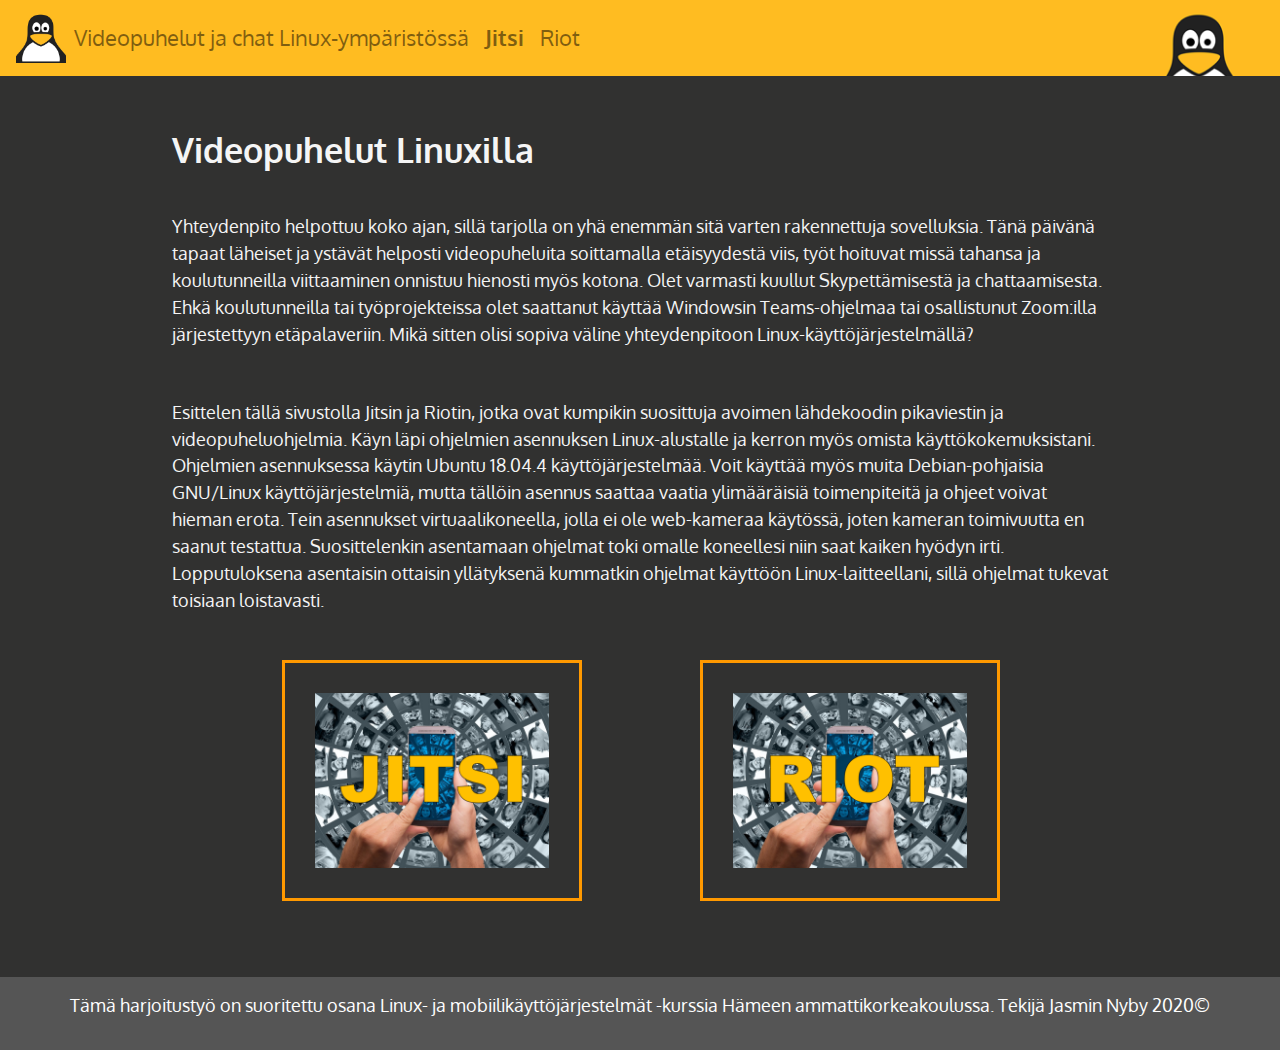
<file: index.html>
<!DOCTYPE html>
<html lang='en'>
<head>
    <meta charset='UTF-8'>
    <meta name='viewport' content='width=device-width, initial-scale=1.0'>
    <meta http-equiv='X-UA-Compatible' content='ie=edge'>
    <title>Tuotteet</title>
    <link rel='icon' href='images/LOL.png'>
    <link rel="stylesheet" href="https://stackpath.bootstrapcdn.com/bootstrap/4.4.1/css/bootstrap.min.css" 
     integrity="sha384-Vkoo8x4CGsO3+Hhxv8T/Q5PaXtkKtu6ug5TOeNV6gBiFeWPGFN9MuhOf23Q9Ifjh" crossorigin="anonymous">
    <script src="https://code.jquery.com/jquery-3.4.1.slim.min.js" integrity="sha384-J6qa4849blE2+poT4WnyKhv5vZF5SrPo0iEjwBvKU7imGFAV0wwj1yYfoRSJoZ+n" 
     crossorigin="anonymous"></script>
    <script src="https://cdn.jsdelivr.net/npm/popper.js@1.16.0/dist/umd/popper.min.js" integrity="sha384-Q6E9RHvbIyZFJoft+2mJbHaEWldlvI9IOYy5n3zV9zzTtmI3UksdQRVvoxMfooAo" 
     crossorigin="anonymous"></script>
    <script src="https://stackpath.bootstrapcdn.com/bootstrap/4.4.1/js/bootstrap.min.js" integrity="sha384-wfSDF2E50Y2D1uUdj0O3uMBJnjuUD4Ih7YwaYd1iqfktj0Uod8GCExl3Og8ifwB6"
     crossorigin="anonymous"></script>
    <link href="https://fonts.googleapis.com/css?family=Montserrat|Oxygen|Poppins|Raleway&display=swap" rel="stylesheet">
    <link rel="stylesheet" href="https://cdnjs.cloudflare.com/ajax/libs/font-awesome/4.7.0/css/font-awesome.min.css">
    
    <link rel="stylesheet" type="text/css" href="css/style.css">
    
</head>
<body>
    
    <!--Navbar-->
    <nav class="navbar fixed-top navbar-expand-lg navbar-light" style="background-color: #f77103">
      <a class="navbar-brand" href="index.html">
          <img alt="logo" src="img/linux.png"  class = "logo">
      </a>
      <button class="navbar-toggler" type="button" data-toggle="collapse" data-target="#navbarSupportedContent" aria-controls="navbarSupportedContent" aria-expanded="false" aria-label="Toggle navigation">
        <span class="navbar-toggler-icon"></span>
      </button>
    
      <div class="collapse navbar-collapse" id="navbarSupportedContent">
        <ul class="navbar-nav mr-auto">
          <li class="nav-item">
            <a class="nav-link" href="index.html">Videopuhelut ja chat Linux-ympäristössä<span class="sr-only">(current)</span></a>
          </li>
          <li class="nav-item highlight">
              <a class="nav-link" href="jitsi-meet.html">Jitsi</a>
          </li>
          <li class="nav-item">
              <a class="nav-link" href="riot.html">Riot</a>
          </li>
        </ul>
      </div>
  </nav>
  
    <!--Article-->
    <section id="main">
      <div class="container">
          <article id="main-col">
                <hr>
                <H3>Videopuhelut Linuxilla</H3>
                <p> Yhteydenpito helpottuu koko ajan, sillä tarjolla on yhä enemmän sitä varten rakennettuja  sovelluksia. Tänä päivänä tapaat läheiset ja ystävät helposti videopuheluita soittamalla etäisyydestä viis, työt hoituvat missä tahansa ja koulutunneilla viittaaminen onnistuu hienosti myös kotona. Olet varmasti kuullut Skypettämisestä ja chattaamisesta. Ehkä koulutunneilla tai työprojekteissa olet saattanut käyttää Windowsin Teams-ohjelmaa tai osallistunut Zoom:illa järjestettyyn etäpalaveriin. Mikä sitten olisi sopiva väline yhteydenpitoon Linux-käyttöjärjestelmällä?
                </p>
                <p> Esittelen tällä sivustolla Jitsin ja Riotin, jotka ovat kumpikin suosittuja avoimen lähdekoodin pikaviestin ja videopuheluohjelmia. Käyn läpi ohjelmien asennuksen Linux-alustalle ja kerron myös omista käyttökokemuksistani. Ohjelmien asennuksessa käytin Ubuntu 18.04.4 käyttöjärjestelmää. Voit käyttää myös muita Debian-pohjaisia GNU/Linux käyttöjärjestelmiä, mutta tällöin asennus saattaa vaatia ylimääräisiä toimenpiteitä ja ohjeet voivat hieman erota. Tein asennukset virtuaalikoneella, jolla ei ole web-kameraa käytössä, joten kameran toimivuutta en saanut testattua. Suosittelenkin asentamaan ohjelmat toki omalle koneellesi niin saat kaiken hyödyn irti. Lopputuloksena asentaisin ottaisin yllätyksenä kummatkin ohjelmat käyttöön Linux-laitteellani, sillä ohjelmat tukevat toisiaan loistavasti.</p>
                <br><br><br><br><br>
                <!-- <h3>Asennusohjeet</h3> -->
                <div id="imagebox">  
                  <ul class= "imagebox">
                      <div id="kuva1">
                          <a href="jitsi-meet.html">
                          <img src="img/jitsi.png" alt="Jitsi asennusohjeet">
                          </a>
                      </div>
                      
                      <div id="kuva2">
                          <a href="riot.html">
                          <img src="img/Riot.png" alt="Riot asennusohjeet">
                      </a>
                      </div>
                  </ul>
              </div>
          </article>
      </div>
  </section>

<footer>
  <p>Tämä harjoitustyö on suoritettu osana Linux- ja mobiilikäyttöjärjestelmät -kurssia Hämeen ammattikorkeakoulussa. Tekijä Jasmin Nyby 2020&copy;</p>
</footer>

</body>
</html>
</file>
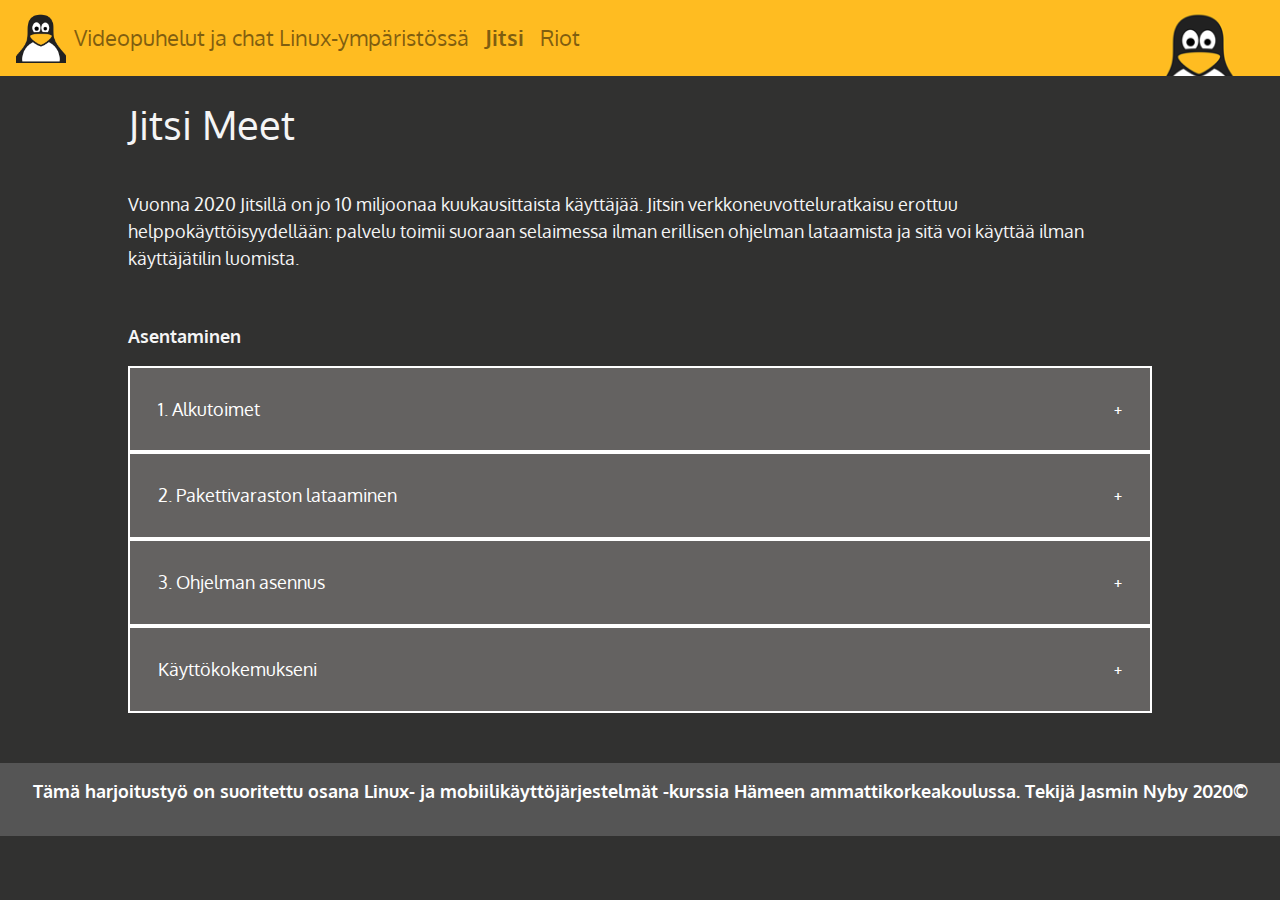
<file: jitsi-meet.html>
<!DOCTYPE html>
<html lang='en'>
<head>
    <meta charset='UTF-8'>
    <meta name='viewport' content='width=device-width, initial-scale=1.0'>
    <meta http-equiv='X-UA-Compatible' content='ie=edge'>
    <title>Tuotteet</title>
    <link rel='icon' href='images/LOL.png'>
    <link rel="stylesheet" href="https://stackpath.bootstrapcdn.com/bootstrap/4.4.1/css/bootstrap.min.css" 
     integrity="sha384-Vkoo8x4CGsO3+Hhxv8T/Q5PaXtkKtu6ug5TOeNV6gBiFeWPGFN9MuhOf23Q9Ifjh" crossorigin="anonymous">
    <script src="https://code.jquery.com/jquery-3.4.1.slim.min.js" integrity="sha384-J6qa4849blE2+poT4WnyKhv5vZF5SrPo0iEjwBvKU7imGFAV0wwj1yYfoRSJoZ+n" 
     crossorigin="anonymous"></script>
    <script src="https://cdn.jsdelivr.net/npm/popper.js@1.16.0/dist/umd/popper.min.js" integrity="sha384-Q6E9RHvbIyZFJoft+2mJbHaEWldlvI9IOYy5n3zV9zzTtmI3UksdQRVvoxMfooAo" 
     crossorigin="anonymous"></script>
    <script src="https://stackpath.bootstrapcdn.com/bootstrap/4.4.1/js/bootstrap.min.js" integrity="sha384-wfSDF2E50Y2D1uUdj0O3uMBJnjuUD4Ih7YwaYd1iqfktj0Uod8GCExl3Og8ifwB6"
     crossorigin="anonymous"></script>
    <link href="https://fonts.googleapis.com/css?family=Montserrat|Oxygen|Poppins|Raleway&display=swap" rel="stylesheet">
    <link rel="stylesheet" href="https://cdnjs.cloudflare.com/ajax/libs/font-awesome/4.7.0/css/font-awesome.min.css">
    
    <link rel="stylesheet" type="text/css" href="css/style.css">
    
</head>
<body>
    
    <!--Navbar-->
    <nav class="navbar fixed-top navbar-expand-lg navbar-light" style="background-color: #f77103">
        <a class="navbar-brand" href="index.html">
            <img alt="logo" src="img/linux.png"  class = "logo">
        </a>
        <button class="navbar-toggler" type="button" data-toggle="collapse" data-target="#navbarSupportedContent" aria-controls="navbarSupportedContent" aria-expanded="false" aria-label="Toggle navigation">
          <span class="navbar-toggler-icon"></span>
        </button>
      
        <div class="collapse navbar-collapse" id="navbarSupportedContent">
          <ul class="navbar-nav mr-auto">
            <li class="nav-item">
              <a class="nav-link" href="index.html">Videopuhelut ja chat Linux-ympäristössä</a>
            </li>
            <li class="nav-item highlight">
                <a class="nav-link" href="jitsi-meet.html">Jitsi<span class="sr-only">(current)</span></a>
            </li>
            <li class="nav-item">
                <a class="nav-link" href="riot.html">Riot</a>
            </li>
          </ul>
        </div>
    </nav>

    <!--Article-->
            <article id="main-col">
                <h1>Jitsi Meet</h1>
                <p>Vuonna 2020 Jitsillä on jo 10 miljoonaa kuukausittaista käyttäjää. Jitsin verkkoneuvotteluratkaisu erottuu helppokäyttöisyydellään: palvelu toimii suoraan selaimessa ilman erillisen ohjelman lataamista ja sitä voi käyttää ilman käyttäjätilin luomista.</p>
                </p>
                <!-- <hr> -->
                <br>
                <p><b>Asentaminen</b></p>
                <button class="collapsible">1. Alkutoimet</button>
                <div class="content">
                    <p>Asentaminen tehdään käyttöjärjestelmän komentokehotteella eli avaalla Terminal. Asentamista varten sinun on kirjauduttava joko pääkäyttäjän tunnuksella (root) tai tavallisena käyttäjänä käyttää järjestelmänvalvojan oikeuksia (sudo-komentoa).</p>
                    <img id="ohje" src="img/3.png">
                    <p id="koodi"> Komennolla <b>sudo su - </b>vaihdettu pääkäyttäjään. avaa Terminal -> vaihda root käyttäjään sudo su - komennolla tai käytä sudoa komennoissa.</p><br>
                    <p>Suositeltua on käyttää palomuuria ja tällöin seuraavat palomuurin portit täytyy olla avoimena tulevalle liikenteelle.</p>
                        <ul>80 TCP (HTTP)</ul>
                        <ul>443 TCP (HTTPS)</ul>
                        <ul>10000 - 20000 UTP</ul><br>
                    <p>Voit tarkistaa palomuurin säännöt iptables -L -n -komennolla ja asettaa säännöt esimerkiksi ufw -palomuuriohjelmalle allow in-komennolla alla näkyvän kuvan mukaisesti.</p>
                    <img id="ohje" src="img/5.png">
                    <p></p>
                    <img id="ohje" src="img/6.png">
                    <p></p>
                    <p class="dark"><b>Videotapaamiseen liittymisestä varten on suositeltavaa käyttää DNS nimeä. Mikäli sinulla ei kuitenkaan ole sellaista käytössäsi, voit käyttää myös tietokoneesi IP-osoitetta. Huomioi, että tällöin IP-osoitettasi käytetään aina videopuhelukeskusteluun liittyessä.</b></p>
                    </div>
                <button class="collapsible">2. Pakettivaraston lataaminen</button>
                    <div class="content">
                        <p>Ensin ladataan asennusavain Jitsin verkkosivuilta komennolla <b>wget https://download.jitsi.org/jitsi-key.gpg.key</b>. Kun lataus on valmis, tarkista asennusavainten tiedot komennolla <b>gpg --search-keys dev@jitsi.org</b>. </p>
                        <img id="ohje" src="img/8.png"><br>
                        <img id="ohje" src="img/10.png"><br>
                        <br><br>
                        <p>Valitse seuraavaksi 1. tai 2. asennusavain. Ennen kuin avain lisätään järjestelmän avainrinkiin, on hyvä tarkistaa että se on oikea eikä se ole vioittunut asennuksessa. Komennolla <b>gpg --list-sigs dev@jitsi.org</b> näet kaksi uutta avainta ja komennolla <b>gpg --recv-keys</b> näet kenelle avaimet on ohjattu. Damien Minkov ja Ingo Bauersach ovat osa kehitystiimiä, joten nyt olemme varmoja ettei virheitä ole ja että paketit, joita ollaan lataamassa ovat päteviä.
                        </p>
                        <img id="ohje" src="img/12.png"><p></p>
                        <br>
                        <p>Seuraavaksi täytyy lisätä pääsy Jitsin pakettivarastoon ja tämä hoituu näppärästi yhden rivin komennolla <b>echo 'deb https://download.jitsi.org stable/' > /etc/apt/sources.list.d/jitsi-stable.list</b>.</p>
                        <p>Ohjelma toimii selaimessa https-yhteydellä, joten sinulla täytyy olla toimiva SSL sertifikaatti nettipalvelimelle. Tässä on kolme vaihtoehtoa: maksullinen varmenne, ilmainen varmenne LetsEncryptistä tai itse kirjoitettu varmenne (self-signed certificate). </p>
                        <p>Jos sinulla on jo maksullinen sertifikaatti käytössäsi, ohjaa tiedostot kansioon /etc/ssl/ ja nimeä tiedostot uudelleen seuraaviksi:</p>
                        <ul>/etc/ssl/dnsname.crt --certificate file</ul>
                        <ul>/etc/ssl/dnsname.key --key file</ul>
                        <ul>Korvaa dnsname-kohta Jitsi asennuksessa käyttämälläsi dns nimellä.</ul>
                        <br>
                        <p>Jos sinulla ei ole sertifikaattia käytössäsi, sinun on mahdollista luoda sellainen tämän asennuksen yhteydessä.</p>
                    </div> 
                <button class="collapsible">3. Ohjelman asennus</button>
                    <div class="content">
                        <p>Asennus tehdään komennolla <b>apt-key add jitsi-key.gpg.key</b>.
                        </p>
                        <img id="ohje" src="img/13.png">
                        <p>Asennuksen jälkeen päivitetään pakettilistaus käyttöön komennolla <b>apt update</b>.</p>
                        <p>WWW-palvelimena voi toimia Nginx, Apache 2.0. tai Jetty. Jetty on oletuksena käytössä, mutta toisen ohjelman voi asentaa komennolla <b>apt -y install nqinx/apache2</b>.</p>
                        <img id="ohje" src="img/14.png">
                        <p>Seuraavaksi asennamme paketin jitsi-meet komennolla <b>apt -y install jitsi-meet</b>, jolloin asentuu automaattisesti kaikki tarvittava.</p>
                        <p>Asennusohjelma kysyy verkkoaseman tunnusta, joten kirjoita joko palvelimesi DNS nimi tai tietokoneesi IP-osoite.</p>
                        <img id="ohje" src="img/15,1.png">
                        <p>Seuraavaksi voi valita sertifikaatin luomisen, jolloin asennuksen jälkeen ohjelman käyttöön saadaan LetsEncrypt sertikaatti. Tällöin suoritetaan komento niin, että ensin siirrytään oikeaan kansioon komennolla <b>/urs/share/jitsi-meet/scripts/</b> ja tämän jälkeen tehdään asennus <b>/usr/share/jitsi-meet/scripts/install-letsencrypt-cert.sh<b>. Kun komento on ajettu, pyydetään antamaan sähköpostiosoite, jota tarvitaan LetsEncryptin ilmoituksia ja viestejä varten.</p>
                        <img id="ohje" src="img/16.png">
                        <img id="ohje" src="img/17.png">
                        <p>Sitten ollaan valmiita! Nyt kun asennus on tehty, kokeile ohjelman toimivuutta. Avaa nettiselain ja syötä osoitekenttään, joko asennusvaiheessa antamasi DNS nimi tai tietokoneesi IP-osoite. Sinulle avautuu Jitsin sivu, jossa voit luoda keskusteluryhmän. Voit käyttää valmiiksi syötettyjä nimiehdotuksia tai laittaa minkä tahansa haluamasi nimen huoneelle. Näet aluksi vain oman videosi, jolloin voit tarkistaa, että hiukset on hyvin ja että kamera toimii. Voit kutsua muita keskusteluun linkittämällä heille saman URL-osoitteen/verkko-osoitteen.</p>
                        <img id="ohje" src="img/18.png">
                        <img id="ohje" src="img/20.png">
                        <img id="ohje" src="img/20jitsi.png">
                    </div>
                <button class="collapsible">Käyttökokemukseni</button>
                <div class="content">
                    <p>Palvelu on todella helppokäyttöinen ja videopalaverin linkin saa erittäin näppärästi jaettua kenelle sitten haluaakaan. Keskusteluhuoneeseen liitytään osoittamalla selain Jitsi Meet -sivulle, kirjoittamalla haluamasi käyttäjänimi (tai valitsemalla tarjottu satunnainen nimi) ja napsauttamalla Siirry. Kun olet antanut Jitsille luvan käyttää verkkokameraasi ja mikrofonia (istunnot ovat DTLS / SRTP-salattuja), luodaan verkkolinkki ja puhelinnumero, joita käyttämällä voi keskusteluun liittyä. Voit jopa salata pääsyn keskusteluhuoneeseen lisäämällä neuvottelussalasanan. Kaiken kaikkiaan suosittelen Jitsi-palvelun käyttöönottoa!</p>
                        <img id="ohje" src="img/20.png">
                        <img id="ohje" src="img/20jitsi.png">
                        <img id="ohje" src="img/jitsi1.jpg">
                        <img id="ohje" src="img/jitsi3.jpg">
            </article> 


    <!--Javascript-->
    <script>
        var coll = document.getElementsByClassName("collapsible");
        var i;
        
        for (i = 0; i < coll.length; i++) {
          coll[i].addEventListener("click", function() {
            this.classList.toggle("activecollapse");
            var content = this.nextElementSibling;
            if (content.style.maxHeight){
              content.style.maxHeight = null;
            } else {
              content.style.maxHeight = content.scrollHeight + "px";
            } 
          });
        }
    </script> 

<footer>
    <p>Tämä harjoitustyö on suoritettu osana Linux- ja mobiilikäyttöjärjestelmät -kurssia Hämeen ammattikorkeakoulussa. Tekijä Jasmin Nyby 2020&copy;</p>
  </footer>
  
  </body>
  </html>
</file>
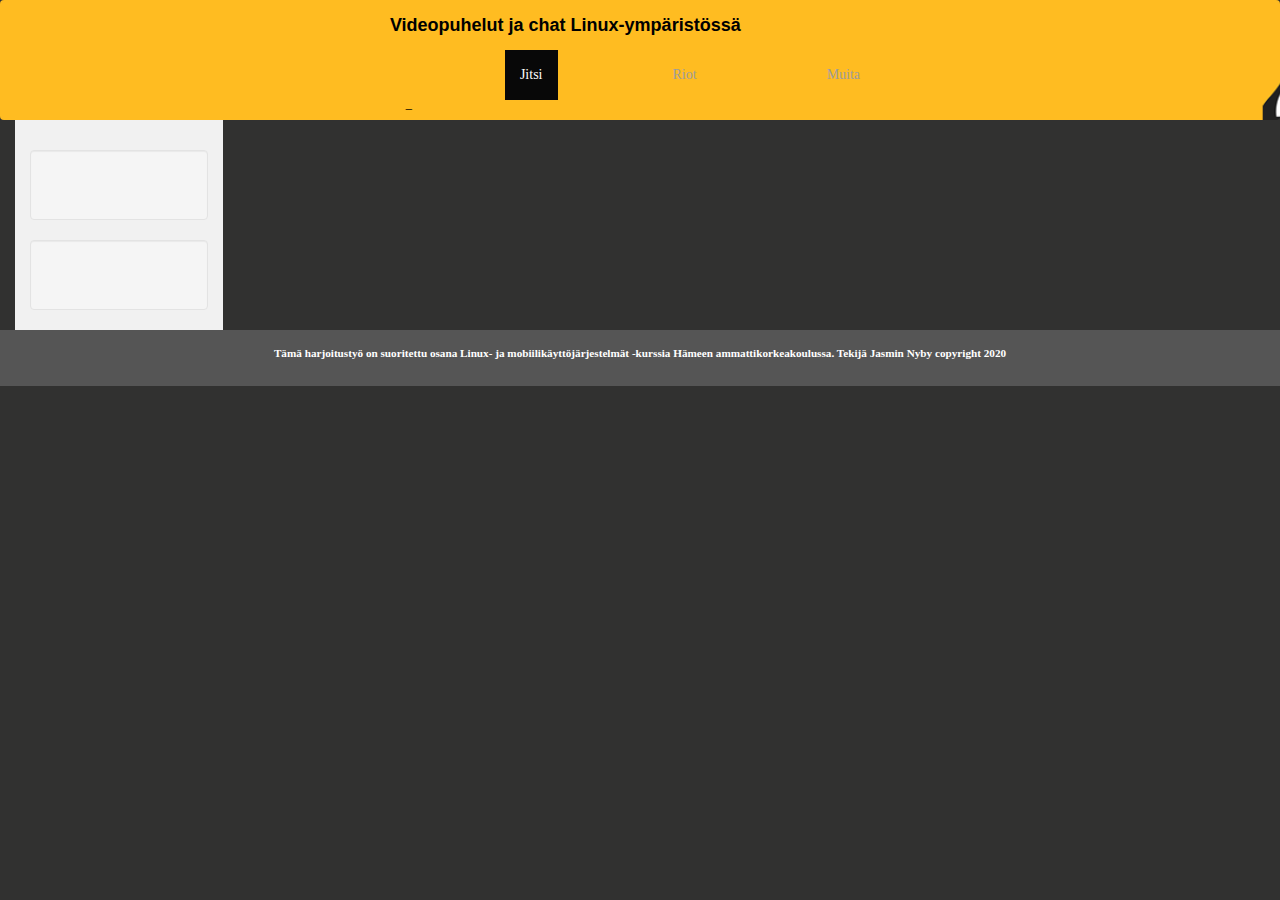
<file: jitsi.html>
<!DOCTYPE html>
<html lang="en">
<head>
  <title>Bootstrap Example</title>
  <meta charset="utf-8">
  <meta name="viewport" content="width=device-width, initial-scale=1">
  <link rel="stylesheet" href="https://maxcdn.bootstrapcdn.com/bootstrap/3.4.1/css/bootstrap.min.css">
  <link rel="stylesheet" href="css/style.css">
  <script src="https://ajax.googleapis.com/ajax/libs/jquery/3.4.1/jquery.min.js"></script>
  <script src="https://maxcdn.bootstrapcdn.com/bootstrap/3.4.1/js/bootstrap.min.js"></script>
</head>
<body>

<nav class="navbar navbar-inverse">
  <div class="container-fluid">
    <div class="navbar-header">
        <!--<a class="navbar-brand" href="#"> <img id="logo" src="img/linux.png" alt="Logo"><p id="brand">Videopuheluohjelmat Linuxille</p></a>-->
      <button type="button" class="navbar-toggle" data-toggle="collapse" data-target="#myNavbar">
        <span class="icon-bar"></span>
        <span class="icon-bar"></span>
        <span class="icon-bar"></span>                        
      </button>
      <a class="navbar-brand" href="#" style="color: black;">Videopuhelut ja chat Linux-ympäristössä</a>
    </div>
    <div class="collapse navbar-collapse" id="myNavbar">
      <ul class="nav navbar-nav">
        <li class="active"><a href="#">Jitsi</a></li>
        <li><a href="#">Riot</a></li>
        <li><a href="#">Muita</a></li>
      </ul>
    </div>
  </div>
</nav>
  
<div class="container-fluid text-center">    
  <div class="row content">
    <div class="col-sm-2 sidenav">
      <p><img id="picturebox" src="img/jitsi.png" alt="Jitsi"></p>
      <p><a href="#"><img id="picturebox" src="img/Riot.png" alt="Riot"></a></p>
      <p><a href="#">Link</a></p>
    </div>

    <div class="col-sm-8 text-left"> 
      <h1>Jitsi Meet</h1>
      <p>Jitsi on ilmainen avoimen lähdekoodin pikaviestin ja videopuheluohjelma. Ohjelman kehitys aloitettiin Strasbourgin yliopistossa. Vuonna 2020 Jitsillä oli 10 miljoonaa kuukausittaista käyttäjää.</p>
      <hr>
      <h3>Asennus</h3>
        <div class="content">
            <h4>1. Alkutoimet</h4>
            <p>Asentaminen tehdään käyttöjärjestelmän komentokehotteella eli avaalla Terminal. Asentamista varten sinun on kirjauduttava joko pääkäyttäjän tunnuksella (root) tai tavallisena käyttäjänä käyttää järjestelmänvalvojan oikeuksia (sudo-komentoa).</p>
            <img id="ohje" src="img/3.png">
            <p id="koodi"> Komennolla <b>sudo su - </b>vaihdettu pääkäyttäjään. avaa Terminal -> vaihda root käyttäjään sudo su - komennolla tai käytä sudoa komennoissa.</p><br>
            <p>Suositeltua on käyttää palomuuria ja tällöin seuraavat palomuurin portit täytyy olla avoimena tulevalle liikenteelle.</p>
                <ul>80 TCP (HTTP)</ul>
                <ul>443 TCP (HTTPS)</ul>
                <ul>10000 - 20000 UTP</ul><br>
            <p>Voit tarkistaa palomuurin säännöt iptables -L -n -komennolla ja asettaa säännöt esimerkiksi ufw -palomuuriohjelmalle allow in-komennolla alla näkyvän kuvan mukaisesti.</p>
            <img id="ohje" src="img/5.png">
            <p></p>
            <img id="ohje" src="img/6.png">
            <p></p>
            <p><b>Videotapaamiseen liittymisestä varten on suositeltavaa käyttää DNS nimeä. Mikäli sinulla ei kuitenkaan ole sellaista käytössäsi, voit käyttää myös tietokoneesi IP-osoitetta. Huomioi, että tällöin IP-osoitettasi käytetään aina videopuhelukeskusteluun liittyessä.</b></p>
        </div>
            <div class="content">
                <h4>2. Pakettivaraston lataaminen</h4>
                <p>Ensin ladataan asennusavain Jitsin verkkosivuilta komennolla <b>wget https://download.jitsi.org/jitsi-key.gpg.key</b>. Kun lataus on valmis, tarkista asennusavainten tiedot komennolla <b>gpg --search-keys dev@jitsi.org</b>. </p>
                <img id="ohje" src="img/8.png"><br>
                <img id="ohje" src="img/10.png"><br>
                <br><br>
                <p>Valitse seuraavaksi 1. tai 2. asennusavain. Ennen kuin avain lisätään järjestelmän avainrinkiin, on hyvä tarkistaa että se on oikea eikä se ole vioittunut asennuksessa. Komennolla <b>gpg --list-sigs dev@jitsi.org</b> näet kaksi uutta avainta ja komennolla <b>gpg --recv-keys</b> näet kenelle avaimet on ohjattu. Damien Minkov ja Ingo Bauersach ovat osa kehitystiimiä, joten nyt olemme varmoja ettei virheitä ole ja että paketit, joita ollaan lataamassa ovat päteviä.
                </p>
                <img id="ohje" src="img/12.png"><p></p>
                <br>
                <p>Seuraavaksi täytyy lisätä pääsy Jitsin pakettivarastoon ja tämä hoituu näppärästi yhden rivin komennolla <b>echo 'deb https://download.jitsi.org stable/' > /etc/apt/sources.list.d/jitsi-stable.list</b>.</p>
                <p>Ohjelma toimii selaimessa https-yhteydellä, joten sinulla täytyy olla toimiva SSL sertifikaatti nettipalvelimelle. Tässä on kolme vaihtoehtoa: maksullinen varmenne, ilmainen varmenne LetsEncryptistä tai itse kirjoitettu varmenne (self-signed certificate). </p>
                <p>Jos sinulla on jo maksullinen sertifikaatti käytössäsi, ohjaa tiedostot kansioon /etc/ssl/ ja nimeä tiedostot uudelleen seuraaviksi:</p>
                <ul>/etc/ssl/dnsname.crt --certificate file</ul>
                <ul>/etc/ssl/dnsname.key --key file</ul>
                <ul>Korvaa dnsname-kohta Jitsi asennuksessa käyttämälläsi dns nimellä.</ul>
                <br>
                <p>Jos sinulla ei ole sertifikaattia käytössäsi, sinun on mahdollista luoda sellainen tämän asennuksen yhteydessä.</p>

            </div> 
            <div class="content">
                <h4>3. Jitsi-avaimen asentaminen</h4>
                <p>Asennus tehdään komennolla <b>apt-key add jitsi-key.gpg.key</b>.
                </p>
                <img id="ohje" src="img/13.png">
                <p>Asennuksen jälkeen päivitetään pakettilistaus käyttöön komennolla <b>apt update</b>.</p>
                <p>WWW-palvelimena voi toimia Nginx, Apache 2.0. tai Jetty. Jetty on oletuksena käytössä, mutta toisen ohjelman voi asentaa komennolla <b>apt -y install nqinx/apache2</b>.</p>
                <img id="ohje" src="img/14.png">
                <p>Seuraavaksi asennamme paketin jitsi-meet komennolla <b>apt -y install jitsi-meet</b>, jolloin asentuu automaattisesti kaikki tarvittava.</p>
                <p>Asennusohjelma kysyy verkkoaseman tunnusta, joten kirjoita joko palvelimesi DNS nimi tai tietokoneesi IP-osoite.</p>
                <img id="ohje" src="img/15,1.png">
                <p>Seuraavaksi voi valita sertifikaatin luomisen, jolloin asennuksen jälkeen ohjelman käyttöön saadaan LetsEncrypt sertikaatti. Tällöin suoritetaan komento niin, että ensin siirrytään oikeaan kansioon komennolla <b>/urs/share/jitsi-meet/scripts/</b> ja tämän jälkeen tehdään asennus <b>/usr/share/jitsi-meet/scripts/install-letsencrypt-cert.sh<b>. Kun komento on ajettu, pyydetään antamaan sähköpostiosoite, jota tarvitaan LetsEncryptin ilmoituksia ja viestejä varten.</p>
                <img id="ohje" src="img/16.png">
                <img id="ohje" src="img/17.png">
                <p>Sitten ollaan valmiita! Nyt kun asennus on tehty, kokeile ohjelman toimivuutta. Avaa nettiselain ja syötä osoitekenttään, joko asennusvaiheessa antamasi DNS nimi tai tietokoneesi IP-osoite. Sinulle avautuu Jitsin sivu, jossa voit luoda keskusteluryhmän. Voit käyttää valmiiksi syötettyjä nimiehdotuksia tai laittaa minkä tahansa haluamasi nimen huoneelle. Näet aluksi vain oman videosi, jolloin voit tarkistaa, että hiukset on hyvin ja että kamera toimii. Voit kutsua muita keskusteluun linkittämällä heille saman URL-osoitteen/verkko-osoitteen.</p>
                <img id="ohje" src="img/18.png">
                <img id="ohje" src="img/20.png">
                <img id="ohje" src="img/20jitsi.png">
            </div>
</div>
    </div>
    <div class="col-sm-2 sidenav">
      <div class="well">
        <p>ADS</p>
      </div>
      <div class="well">
        <p>ADS</p>
      </div>
    </div>
  </div>
</div>

<footer class="container-fluid text-center">
  <p>Tämä harjoitustyö on suoritettu osana Linux- ja mobiilikäyttöjärjestelmät -kurssia Hämeen ammattikorkeakoulussa. Tekijä Jasmin Nyby copyright 2020</p>
</footer>

</body>
</html>
</file>
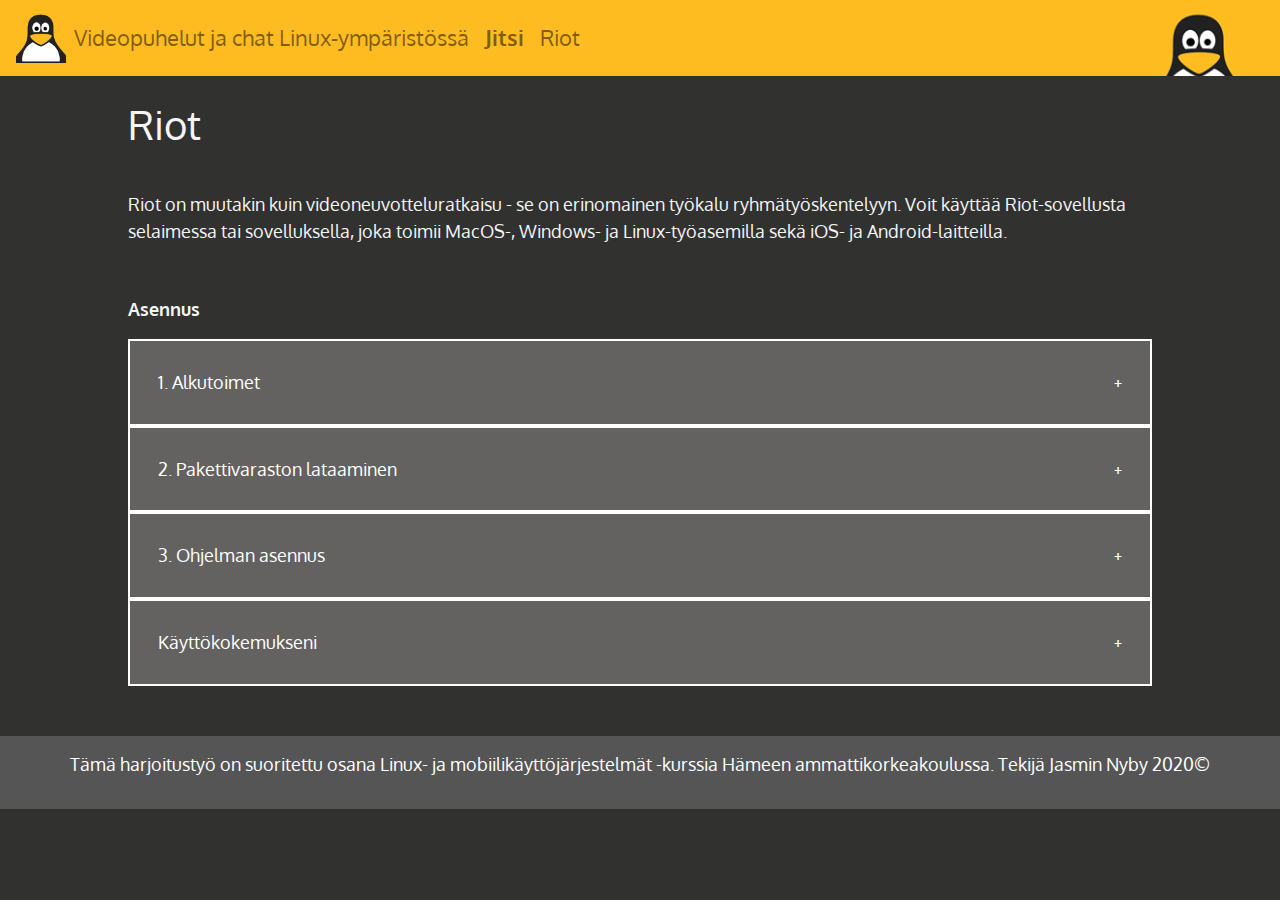
<file: riot.html>
<!DOCTYPE html>
<html lang='en'>
<head>
    <meta charset='UTF-8'>
    <meta name='viewport' content='width=device-width, initial-scale=1.0'>
    <meta http-equiv='X-UA-Compatible' content='ie=edge'>
    <title>Tuotteet</title>
    <link rel='icon' href='images/LOL.png'>
    <link rel="stylesheet" href="https://stackpath.bootstrapcdn.com/bootstrap/4.4.1/css/bootstrap.min.css" 
     integrity="sha384-Vkoo8x4CGsO3+Hhxv8T/Q5PaXtkKtu6ug5TOeNV6gBiFeWPGFN9MuhOf23Q9Ifjh" crossorigin="anonymous">
    <script src="https://code.jquery.com/jquery-3.4.1.slim.min.js" integrity="sha384-J6qa4849blE2+poT4WnyKhv5vZF5SrPo0iEjwBvKU7imGFAV0wwj1yYfoRSJoZ+n" 
     crossorigin="anonymous"></script>
    <script src="https://cdn.jsdelivr.net/npm/popper.js@1.16.0/dist/umd/popper.min.js" integrity="sha384-Q6E9RHvbIyZFJoft+2mJbHaEWldlvI9IOYy5n3zV9zzTtmI3UksdQRVvoxMfooAo" 
     crossorigin="anonymous"></script>
    <script src="https://stackpath.bootstrapcdn.com/bootstrap/4.4.1/js/bootstrap.min.js" integrity="sha384-wfSDF2E50Y2D1uUdj0O3uMBJnjuUD4Ih7YwaYd1iqfktj0Uod8GCExl3Og8ifwB6"
     crossorigin="anonymous"></script>
    <link href="https://fonts.googleapis.com/css?family=Montserrat|Oxygen|Poppins|Raleway&display=swap" rel="stylesheet">
    <link rel="stylesheet" href="https://cdnjs.cloudflare.com/ajax/libs/font-awesome/4.7.0/css/font-awesome.min.css">
    
    <link rel="stylesheet" type="text/css" href="css/style.css">
    
</head>
<body>
    
    <!--Navbar-->
    <nav class="navbar fixed-top navbar-expand-lg navbar-light" style="background-color: #f77103">
        <a class="navbar-brand" href="index.html">
            <img alt="logo" src="img/linux.png"  class = "logo">
        </a>
        <button class="navbar-toggler" type="button" data-toggle="collapse" data-target="#navbarSupportedContent" aria-controls="navbarSupportedContent" aria-expanded="false" aria-label="Toggle navigation">
          <span class="navbar-toggler-icon"></span>
        </button>
      
        <div class="collapse navbar-collapse" id="navbarSupportedContent">
          <ul class="navbar-nav mr-auto">
            <li class="nav-item">
              <a class="nav-link" href="index.html">Videopuhelut ja chat Linux-ympäristössä</a>
            </li>
            <li class="nav-item highlight">
                <a class="nav-link" href="jitsi-meet.html">Jitsi</a>
            </li>
            <li class="nav-item">
                <a class="nav-link" href="riot.html">Riot<span class="sr-only">(current)</span></a>
            </li>
          </ul>
        </div>
    </nav>

<!--Article-->
<article id="main-col">
  <h1>Riot</h1>
                <p>Riot on muutakin kuin videoneuvotteluratkaisu - se on erinomainen työkalu ryhmätyöskentelyyn. Voit käyttää Riot-sovellusta selaimessa tai sovelluksella, joka toimii MacOS-, Windows- ja Linux-työasemilla sekä iOS- ja Android-laitteilla. 
                </p> 
                <br> 
                <p><b>Asennus</b></p>
                <button class="collapsible">1. Alkutoimet</button>
                <div class="content">
                    <p>Asentaminen tehdään käyttöjärjestelmän komentokehotteella eli avaalla Terminal. Asentamista varten sinun on kirjauduttava joko pääkäyttäjän tunnuksella (root) tai tavallisena käyttäjänä käyttää järjestelmänvalvojan oikeuksia (sudo-komentoa).</p>
                    <img id="ohje" src="img/3.png">
                    <p id="koodi"> Komennolla <b>sudo su - </b>vaihdettu pääkäyttäjään. avaa Terminal -> vaihda root käyttäjään sudo su - komennolla tai käytä sudoa komennoissa.</p><br>
                    <p>Suositeltua on käyttää palomuuria ja tällöin seuraavat palomuurin portit täytyy olla avoimena tulevalle liikenteelle.</p>
                        <ul>80 TCP (HTTP)</ul>
                        <ul>443 TCP (HTTPS)</ul>
                        <ul>10000 - 20000 UTP</ul><br>
                    <p>Voit tarkistaa palomuurin säännöt iptables -L -n -komennolla ja asettaa säännöt esimerkiksi ufw -palomuuriohjelmalle allow in-komennolla alla näkyvän kuvan mukaisesti.</p>
                    <img id="ohje" src="img/5.png">
                    <p></p>
                    <img id="ohje" src="img/6.png">
                    <p></p>
                </div>
                <button class="collapsible">2. Pakettivaraston lataaminen</button>
                <div class="content">
                    <p>Käytetään pakettien hallinnassa APT-työkalua. APT transport sallii sellaisten arkistojen käytön, joihin pääsee HTTP Secure -protokollan kautta (HTTPS).</p>
                        <p>Syötä alkuun komento: <b>apt install -y lsb-release wget apt-transport-https</b></p>
                        <br>
                    <p>Ladataan asennusavain https://packages.riot.im/debian/riot-im-archive-keyring.gpg -osoitteesta komennolla <b>sudo wget -O /usr/share/keyrings/riot-im-archive-keyring.gpg</b>.</p>
                    <img src="img/22riot.png">
                    <p>Seuraavaksi lisätään pääsy Riotin pakettivarastoon komennolla.</p>
                    <p><b>echo "deb [signed-by=/usr/share/keyrings/riot-im-archive-keyring.gpg] https://packages.riot.im/debian/ $(lsb_release -cs) main" | tee /etc/apt/sources.list.d/riot-im.list
                    </b></p>
                    <img src="img/24.png">
                    <br>
                </div>
                <button class="collapsible">3. Ohjelman asennus</button>
                <div class="content">
                    <p>Päivitetään pakettilistaus käyttöön komennolla <b>apt update</b>.</p>
                    <img src="img/25.png">
                    <p>Asennus tehdään komennolla <b>apt install riot-web</b>.</p>
                    <img src="img/25riot.png">
                    <br>
                </div>
                <button class="collapsible">Käyttökokemukseni</button>
                <div class="content">
                    <p>Ohjelma vaatii käyttäjätunnuksen luomisen, mutta sähköpostiosoitteen lisääminen ei ole pakollista. Suotavaa se on toki tunnuksen ylläpitoa ajatellen. Keskusteluhuoneissa kirjautuneet käyttäjät voivat keskustella chatissa tai videopuheluita soittaen. Palvelua voi käyttää myös suomenkielellä.</p>
                    <p>Jitsiin verrattuna Riot:illa on loistava ominaisuus, jolla ohjelmassa voi ottaa käyttöön myös muita yhteistyöohjelmia - kuten IRC, Twitter, Telegram, SMS ja Gitter. Myös Jitsin voi asentaa lisäosaksi ja käyttää Riot ohjelmassa!</p>

                        <img id="ohje" src="img/27riotsuomeksi.png">
                        <img id="ohje" src="img/28.png">
                        <img id="ohje" src="img/29.png">
                        <img id="ohje" src="img/30.png">
                        <img id="ohje" src="img/31.png">
                        <img id="ohje" src="img/32.png">
                        <img id="ohje" src="img/34.png">
                        <img id="ohje" src="img/35.png">
                        <img id="ohje" src="img/36.png">
            </article>
        </div>     
    </section>

    <!--Javascript-->
    <script>
        var coll = document.getElementsByClassName("collapsible");
        var i;
        
        for (i = 0; i < coll.length; i++) {
          coll[i].addEventListener("click", function() {
            this.classList.toggle("activecollapse");
            var content = this.nextElementSibling;
            if (content.style.maxHeight){
              content.style.maxHeight = null;
            } else {
              content.style.maxHeight = content.scrollHeight + "px";
            } 
          });
        }
    </script> 

<footer>
  <p>Tämä harjoitustyö on suoritettu osana Linux- ja mobiilikäyttöjärjestelmät -kurssia Hämeen ammattikorkeakoulussa. Tekijä Jasmin Nyby 2020&copy;</p>
</footer>
  
  </body>
  </html>
</file>
<file: css/style.css>
/* Remove the navbar's default margin-bottom and rounded borders */ 
.navbar {
    margin: 0;
    display: flex;
    background-color: RGB(255,188,33);
    border: RGB(255,188,33);
    /* margin-bottom: 50;
    border-radius: 0; */
    background-image: url("../img/banner2.png");
    background-size: cover;
    color: black;
  }

.navbar-brand{
    font-family: 'Lucida Sans', 'Lucida Sans Regular', 'Lucida Grande', 'Lucida Sans Unicode', Geneva, Verdana, sans-serif;
    font-weight: bold;
    color: black;
}
  
.nav-item{
    color: black;
}

#navbarSupportedContent{
    color:black;
}

.sr-only{
    color: rgb(122, 121, 121);
    font-weight: bold;

}

.logo{
    height: 50px;
    width: 50px;
    order: 1;
    float: left;
}

body{
    font-size: 1.4em;
    font-family: "oxygen";
    padding: 0;
    margin: 0;
    background-color: #313130;
    color: whitesmoke;
    height: 100%;
    width: 100%;
}

.container{
    /* width: 95%; */
    max-width: 1200px;
    margin: auto;
    overflow: hidden;
    /* text-align: center; */
    
}

.highlight{
    font-weight: bold;
}

/* Navbar */

.navbar-brand{
    margin: 0;
    display: flex;
    align-content: space-around;
}

.nav a{
    font-size: 1em;
    margin-left: 100px;
}

#ohje{
    max-width: 70%;
}

/*Main*/

#main-col{
    width: 80%;
    line-height: 1.2em;
    margin-left: 10%;
    padding-top: 100px;
    padding-bottom: 50px;
    align-content: center;
    display: flex;
    flex-direction: row;
    flex-wrap: wrap;
}

#main-col h3{
    font-size: 1.5em;
    font-weight: bold;
    margin-right: 15px;
    margin-top: 30px;
    flex: 1;
    flex-basis: 45%;
    justify-content: flex-start;
    -webkit-hyphens: auto;
    -ms-hyphens: auto;
    hyphens: auto;
}

#main-col p{
    font-size: 0.8em;
    margin-top: 35px;
    /* margin-left: 15px; */
    /* flex: 1;
    flex-basis: 40%; */
    text-align: left;
    /* justify-content: flex-end; */
}

#sidebar{
    float: right;
    width: 30%;
    line-height: 1.5em;
    padding: 30px;
    align-content: right;
    display: flex;
    flex-direction: row;
    flex-wrap: wrap;


}

#sidebar h3{
    font-size: 1.5em;
}

#sidebar img {
    max-width: 100%;
}

.dark{
    background-color: rgb(255, 115, 0);
    padding: 15px;
    color: white;
    
    
}

/*collapse*/
.collapsible {
    background-color: rgb(100, 98, 97);
    color: white;
    cursor: pointer;
    padding: 28px;
    width: 100%;
    border: 2px white solid;
    text-align: left;
    outline: none;
    font-size: 0.8em;
  }
  

  /* Add a background color to the button if it is clicked on (add the .active class with JS), and when you move the mouse over it (hover) */
.activecollapse, .collapsible:hover {
    background-color: rgb(129, 129, 128);
    font-size: 0.8em;
    font-weight: bold;
    color: white;
  }
  
  /* Style the collapsible content. Note: hidden by default */

.collapsible:after {
    content: '\002B';
    color: white;
    font-weight: bold;
    float: right;
    margin-left: 5px;
    font-size: 0.8em;
}  

.active:after{
    content:'\2212';
}

.content {
    padding: 0 18px;
    max-height: 0;
    overflow: hidden;
    transition: max-height 0.2s ease-out;
    background-color: #2b2a29;
    font-size: 0.8em;
}

#main li{
    list-style-type: none;
}

.content li{
    font-size: 0.8em;
    text-align: left;
}

/* Index-page imageboxes */
#imagebox {
    
    width: 100%;
    height: 100%;
    text-align: center;
    list-style: none;
    display: flex;
    flex-direction: column;
    /* flex-wrap: wrap; */
 
}
.imagebox{
    
    line-height: 1.5em;
    padding-top: 20px;
    padding-left: 100px;
    display: flex;
    flex-direction: row;
    justify-content: center;

}

#imagebox img{
    max-width: 300px;
    max-height: 300px;
    border: 3px solid rgb(255, 153, 0);
    margin: 10px;
    padding-left: 30px;
    padding-right: 30px;
    padding-top: 30px;
    padding-bottom: 30px;
}

#kuva1{
    flex: 1;
}

#kuva2{
    flex: 2;
}

/* Set height of the grid so .sidenav can be 100% (adjust as needed) */
/* .row.content {height: 700px} */

/* .container-fluid{
    background-image: url("../img/background.jpg");
} */
  
/* Set gray background color and 100% height */
.sidenav {
    padding-top: 30px;
    background-color: #f1f1f1;
    height: 100%;
    display: flex;
    flex-direction: column;
    flex-wrap: wrap;
}

#picturebox{
    height: auto;
    width: 98%;
    order: 1;
    padding-bottom: 20px;

}
  
/* Set black background color, white text and some padding */
footer {
    background-color: #555;
    color: white;
    font-size: 0.8em;
    text-align: center;
    padding: 15px;
}
  
/* On small screens, set height to 'auto' for sidenav and grid */
@media screen and (max-width: 767px) {
    .sidenav {
      height: auto;
      padding: 15px;
    }
    .row.content {height:auto;} 
}
</file>
